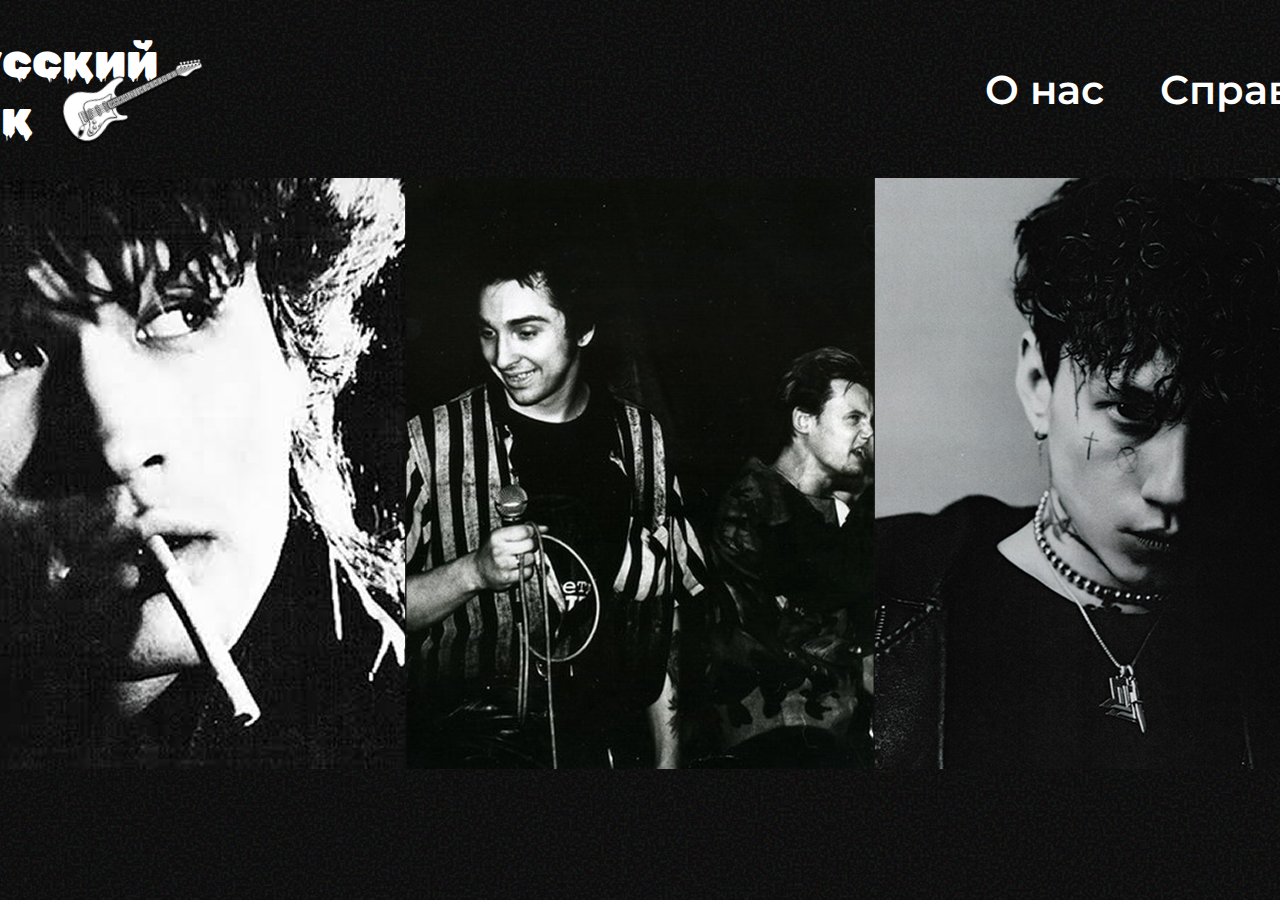
<file: index.html>
<!DOCTYPE html>
<html lang="en">

<head>
    <meta charset="UTF-8">
    <meta name="viewport" content="width=device-width, initial-scale=1.0">
    <link rel="stylesheet" href="css/style.css">
    <link rel="preconnect" href="https://fonts.googleapis.com">
    <link rel="preconnect" href="https://fonts.gstatic.com" crossorigin>
    <link
        href="https://fonts.googleapis.com/css2?family=Montserrat:ital,wght@0,100..900;1,100..900&family=Rubik+Wet+Paint&display=swap"
        rel="stylesheet">
    <title>Русский рок</title>
</head>

<body>
    <div style="width:1440px; justify-self:center; position:relative;">
        <header>
            <a href="index.html">
                <img src="image/гитара.svg" alt=""
                    style="width:166px;height:166px;position:absolute;left:10.8rem; top:2rem">
                <h1>Русский <br><span id="rock-word" class="">рок</span></h1>
            </a>
            <ul>
                <a class="link" href="o nas.html">
                    <Li>О нас</Li>
                </a>
                <a class="link" href="https://gs.yandex.com.tr/video/preview/13712831050435337656">
                    <li>Справка</li>
                </a>
            </ul>

        </header>
        <main>
            <section class="section-1">
                <article>
                    <div id="coy-container"><a href="coy-papka/COY.html"><img src="image/coy.png" alt="" class="" id="coy"></a>
                        <p id="c1">Виктор Цой</p>
                        <p id="c2">Группа "КИНО"</p>
                    </div>
                    <div id="kis-container"><a href="kis-mamka/kis.html"><img src="image/kis.png" alt="" class="" id="kis"></a>
                        <p id="k">Король</p>
                        <p id="s">Шут</p>
                    </div>
                    <div id="tdd-container"><a href="tdd-syn/tdd.html"><img src="image/tdd.png" alt="" class="" id="tdd"></a>
                        <p id="t">Глеб Викторов</p>
                        <p id="tddd">"Три дня дождя"</p>
                    </div>
                </article>
            </section>
        </main>
    </div>
    <script src="js/js.js"></script>
</body>

</html>
</file>
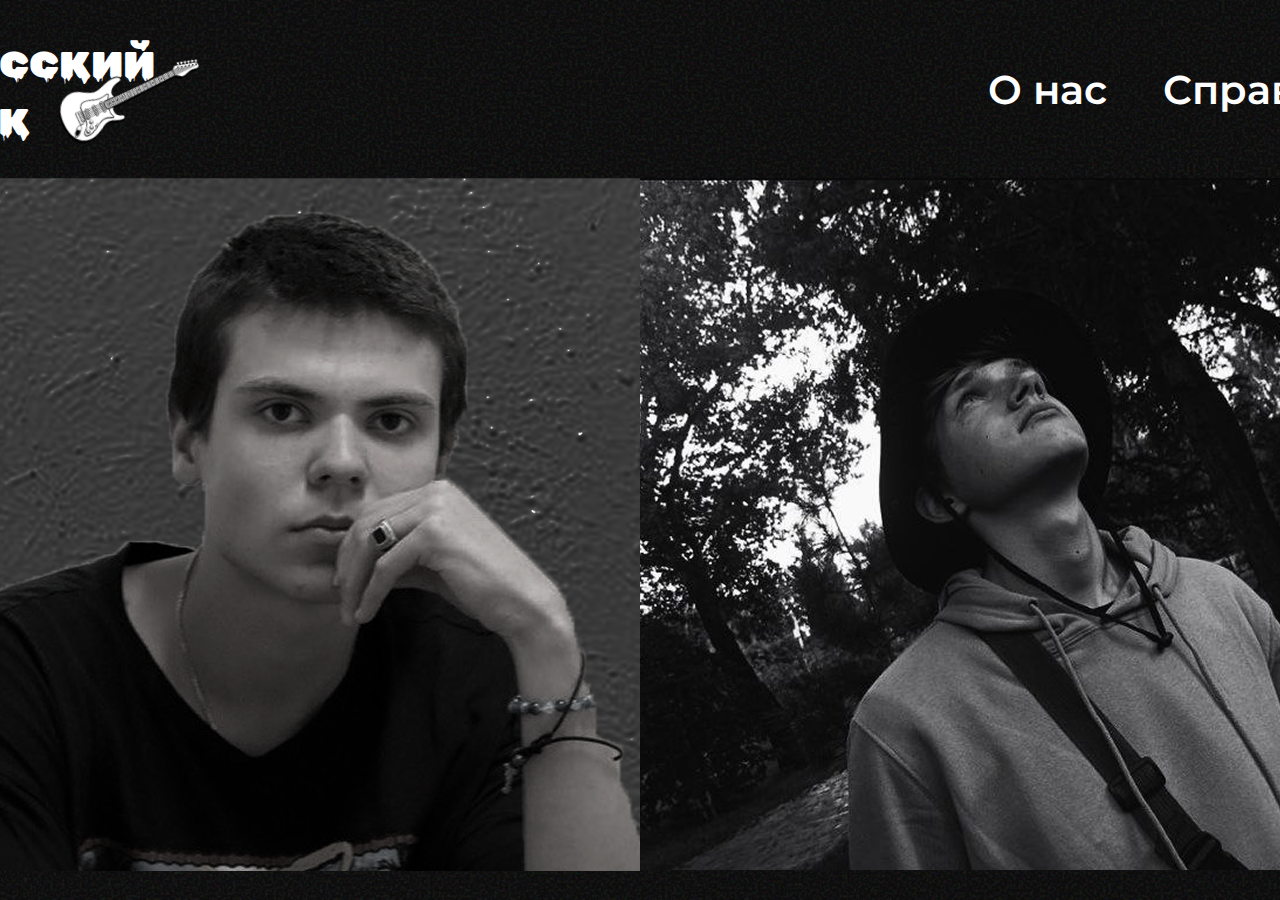
<file: o nas.html>
<!DOCTYPE html>
<html lang="en">

<head>
    <meta charset="UTF-8">
    <meta name="viewport" content="width=device-width, initial-scale=1.0">
    <link rel="stylesheet" href="css/o nas.css">
    <link rel="preconnect" href="https://fonts.googleapis.com">
    <link rel="preconnect" href="https://fonts.gstatic.com" crossorigin>
    <link
        href="https://fonts.googleapis.com/css2?family=Montserrat:ital,wght@0,100..900;1,100..900&family=Rubik+Wet+Paint&display=swap"
        rel="stylesheet">
    <title>Русский рок</title>
</head>

<body>
    <div style="width:1440px; justify-self:center; position:relative;">
        <header>
            <a href="index.html">
                <img src="image/гитара.svg" alt=""
                    style="width:166px;height:166px;position:absolute;left:10.8rem; top:2rem">
                <h1>Русский <br><span id="rock-word" class="">рок</span></h1>
            </a>
            <ul>
                <a class="link" href="o nas.html">
                    <Li>О нас</Li>
                </a>
                <a class="link" href="">
                    <li>Справка</li>
                </a>
            </ul>

        </header>
        <main>
            <section class="section-1">
                <article>
                    <div id="bog-container"><img src="image/bog.png" alt="" class="" id="bog">
                        <p id="b1">Кубрин Бодан</p>
                        <p id="b2">Дизайн, Вёрстка</p>
                    </div>
                    <div id="max-container"><img src="image/max.png" alt="" class="" id="max">
                        <p id="m1">Растегаев Максим</p>
                        <p id="m2">Вёрстка</p>
                    </div>
                </article>
            </section>
        </main>
    </div>
    <script src="js/js.js"></script>
</body>

</html>
</file>
<file: css/style.css>
html {
    font-size: 62.5%
}

a{
    text-decoration:none;
    color:white
}


.yellow-text {
    color: rgba(254, 249, 0, 1);
    transition: all 1s ease;
}

.red-text {
    color: rgba(238, 48, 48, 1);
    transition: all 1s ease;
}

.blue-text {
    color: rgba(93, 176, 244, 1);
    transition: all 1s ease;
}

body {
    display: flex;
    justify-content: center;
    padding: 0;
    margin: 0;
    background-image: url("/image/fon.png");
}

header {
    display: flex;
    justify-content: space-between;
    align-items: center;
    color: white;
}

header h1 {
    font-family: "Rubik Wet Paint";
    font-size: 4.8rem;
    font-weight: 400;

}

header ul {
    display: flex;
    list-style-type: none;
    gap: 5.6rem;
    font-size: 4rem;
    font-family: "Montserrat";
    font-weight: 600;
}

.link {
    text-decoration: none;
    color: #FFFFFF;
}

.link:hover {
    transform: translateY(-0.2rem);

    transition: 0.5s ease;
    text-shadow: 1px 5px 5px #8a8a8a;
}

header li {
    text-decoration: none;
}

.section-1 article {
    display: flex;
    justify-content: space-between;

}


.opacity {
    opacity: 50%;
}

.section-1 article img {
    transition: all 1s ease;
}

#coy:hover {
    box-shadow: 20px 15px 4px rgba(254, 249, 0, 0.7);
    transform: scale(1.03);
}

#kis:hover {
    box-shadow: 0px 15px 4px 10px rgba(238, 48, 48, 0.7);
    transform: scale(1.03);
}

#tdd:hover {
    box-shadow: -20px 15px 4px rgba(93, 176, 244, 0.7);
    transform: scale(1.03);
}


#coy-container {
    position: relative;
}

#coy-container p {
    position: absolute;
    z-index: 400;
    font-size: 4.8rem;
    font-family: "Rubik Wet Paint";
    font-weight: 400;
    color: white;

}

#c1 {
    top: -5.5rem;
    left: -6rem;
    opacity: 0;

}

#c2 {
    bottom: -5rem;
    right: -6rem;
    opacity: 0;

}

#coy-container a:hover~#c1 {
    opacity: 1;
    transition: all 1s ease;
    transform: translateX(6rem)
}

#coy-container a:hover~#c2 {
    opacity: 1;
    transition: all 1s ease;
    transform: translateX(-6rem)
}




#kis-container {
    position: relative;
}

#kis-container p {
    position: absolute;
    z-index: 400;
    font-size: 4.8rem;
    font-family: "Rubik Wet Paint";
    font-weight: 400;
    color: white;

}

#k {
    top: -5.5rem;
    right: -3rem;
    opacity: 0;

}

#s {
    bottom: -5rem;
    left: -3rem;
    opacity: 0;
}

#kis-container a:hover~#k {
    opacity: 1;
    transition: all 1s ease;
    transform: translateX(-3rem)
}

#kis-container a:hover~#s {
    opacity: 1;
    transition: all 1s ease;
    transform: translateX(3rem)
}






#tdd-container {
    position: relative;
}

#tdd-container p {
    position: absolute;
    z-index: 400;
    font-size: 4.8rem;
    font-family: "Rubik Wet Paint";
    font-weight: 400;
    color: white;

}

#t {
    top: -5.5rem;
    right: -6rem;
    opacity: 0;

}

#tddd {
    bottom: -5rem;
    left: -6rem;
    opacity: 0;

}

#tdd-container a:hover~#t {
    opacity: 1;
    transition: all 1s ease;
    transform: translateX(-6rem)
}

#tdd-container a:hover~#tddd {
    opacity: 1;
    transition: all 1s ease;
    transform: translateX(6rem)
}
</file>
<file: css/o nas.css>
html {
    font-size: 62.5%
}

a{
    text-decoration:none;
    color:white
}


body {
    display: flex;
    justify-content: center;
    padding: 0;
    margin: 0;
    background-image: url("/image/fon.png");
}

header {
    display: flex;
    justify-content: space-between;
    align-items: center;
    color: white;
}

header h1 {
    font-family: "Rubik Wet Paint";
    font-size: 4.8rem;
    font-weight: 400;

}

header ul {
    display: flex;
    list-style-type: none;
    gap: 5.6rem;
    font-size: 4rem;
    font-family: "Montserrat";
    font-weight: 600;
}

.link {
    text-decoration: none;
    color: #FFFFFF;
}

.link:hover {
    transform: translateY(-0.2rem);
    transition: 0.5s ease;
    text-shadow: 1px 5px 5px #8a8a8a;
}

header li {
    text-decoration: none;
}
.section-1{
    height:693px;
}
.section-1 article {
    display: flex;
    justify-content: space-between;

}


.opacity {
    opacity: 50%;
}

.section-1 article img {
    transition: all 1s ease;
}

#bog:hover {
    box-shadow: 20px 15px 4px rgba(93, 176, 244, 0.7);
    transform: scale(1.03);
}

#max:hover {
    box-shadow: -20px 15px 4px  rgba(109, 51, 167, 0.7);
    transform: scale(1.03);
}


#bog-container {
    position: relative;
}

#bog-container p {
    position: absolute;
    z-index: 400;
    font-size: 4.8rem;
    font-family: "Rubik Wet Paint";
    font-weight: 400;
    color: white;

}

#b1 {
    top: -5.5rem;
    left: -6rem;
    opacity: 0;

}

#b2 {
    bottom: -5rem;
    right: -6rem;
    opacity: 0;

}

#bog-container img:hover~#b1 {
    opacity: 1;
    transition: all 1s ease;
    transform: translateX(6rem)
}

#bog-container img:hover~#b2 {
    opacity: 1;
    transition: all 1s ease;
    transform: translateX(-6rem)
}




#max-container {
    position: relative;
}

#max-container p {
    position: absolute;
    z-index: 400;
    font-size: 4.8rem;
    font-family: "Rubik Wet Paint";
    font-weight: 400;
    color: white;

}

#m1 {
    top: -5.5rem;
    right: -3rem;
    opacity: 0;

}

#m2 {
    bottom: -5rem;
    left: -3rem;
    opacity: 0;
}

#max-container img:hover~#m1 {
    opacity: 1;
    transition: all 1s ease;
    transform: translateX(-3rem)
}

#max-container img:hover~#m2 {
    opacity: 1;
    transition: all 1s ease;
    transform: translateX(3rem)
}
</file>
